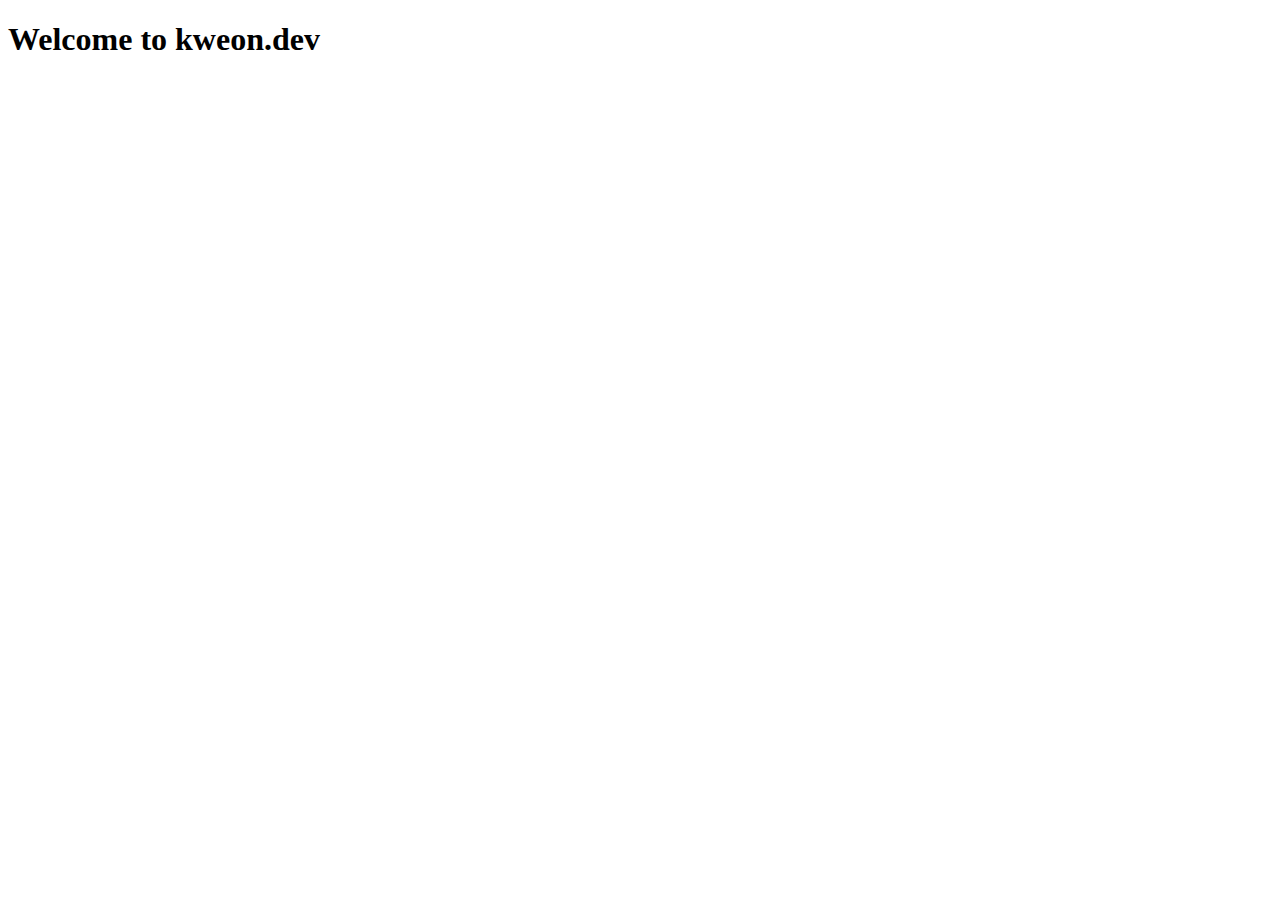
<file: index.html>
<!DOCTYPE HTML>

<html lang=”en”>

  <head>

    <meta charset=”UTF-8″>

    <meta name=”viewport” content=”width=device-width, initial-scale=1.0″>

    <meta http-equiv=”X-UA-Compatible” content=”ie=edge”>

    <title>kweon.dev</title>

  </head>

  <body>

    <main>

        <h1>Welcome to kweon.dev</h1>  

    </main>

  </body>

</html>
</file>
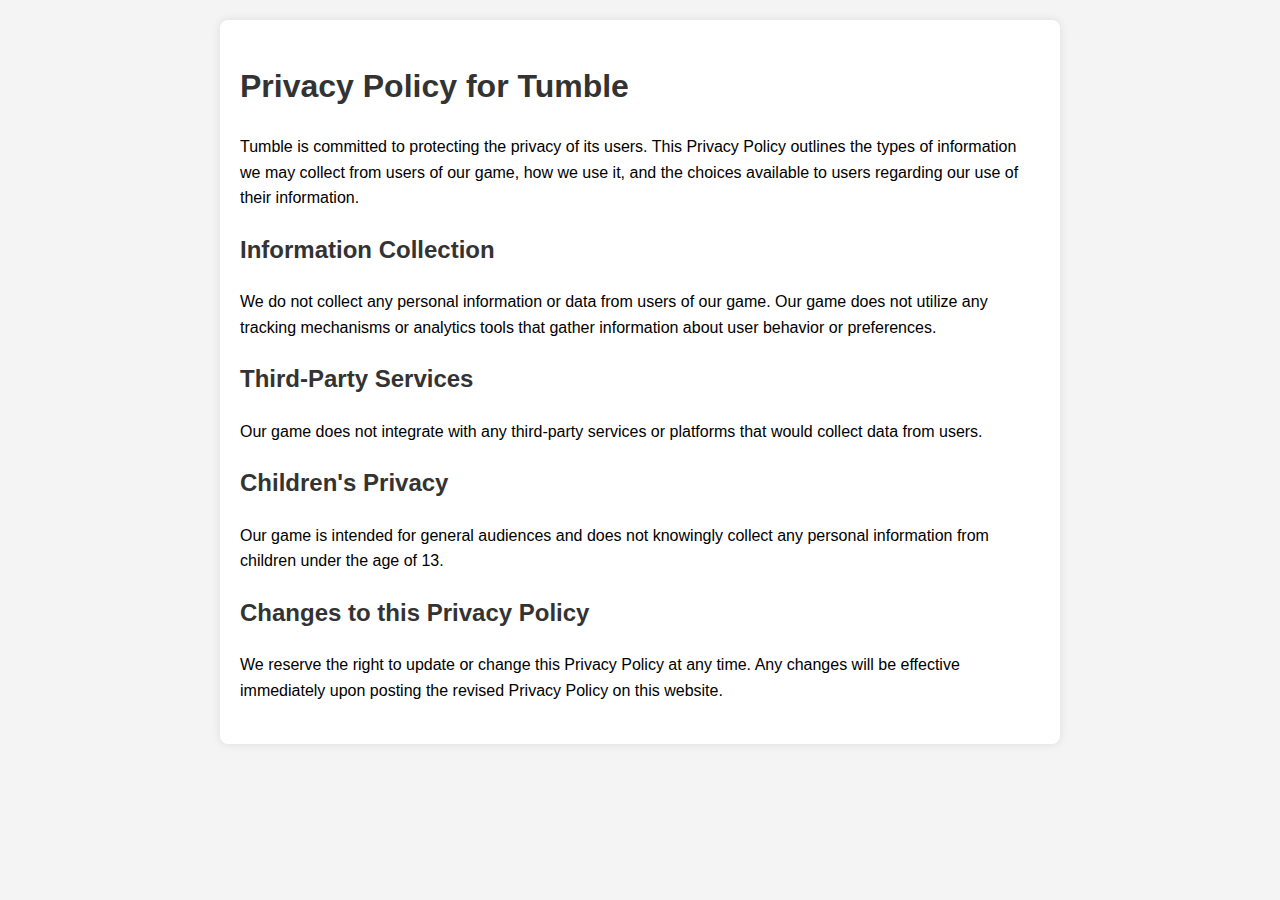
<file: tumble/index.html>
<!DOCTYPE html>
<html lang="en">
<head>
    <meta charset="UTF-8">
    <meta name="viewport" content="width=device-width, initial-scale=1.0">
    <title>Tumble Privacy Policy</title>
    <style>
        body {
            font-family: Arial, sans-serif;
            line-height: 1.6;
            padding: 20px;
            margin: 0;
            background-color: #f4f4f4;
        }
        .container {
            max-width: 800px;
            margin: auto;
            background: white;
            padding: 20px;
            border-radius: 8px;
            box-shadow: 0 0 10px rgba(0,0,0,0.1);
        }
        h1, h2 {
            color: #333;
        }
        p {
            margin: 20px 0;
        }
    </style>
</head>
<body>
<div class="container">
    <h1>Privacy Policy for Tumble</h1>
    <p>Tumble is committed to protecting the privacy of its users. This Privacy Policy outlines the types of information we may collect from users of our game, how we use it, and the choices available to users regarding our use of their information.</p>
    
    <h2>Information Collection</h2>
    <p>We do not collect any personal information or data from users of our game. Our game does not utilize any tracking mechanisms or analytics tools that gather information about user behavior or preferences.</p>
    
    <h2>Third-Party Services</h2>
    <p>Our game does not integrate with any third-party services or platforms that would collect data from users.</p>
    
    <h2>Children's Privacy</h2>
    <p>Our game is intended for general audiences and does not knowingly collect any personal information from children under the age of 13.</p>
    
    <h2>Changes to this Privacy Policy</h2>
    <p>We reserve the right to update or change this Privacy Policy at any time. Any changes will be effective immediately upon posting the revised Privacy Policy on this website.</p>
</div>
</body>
</html>
</file>
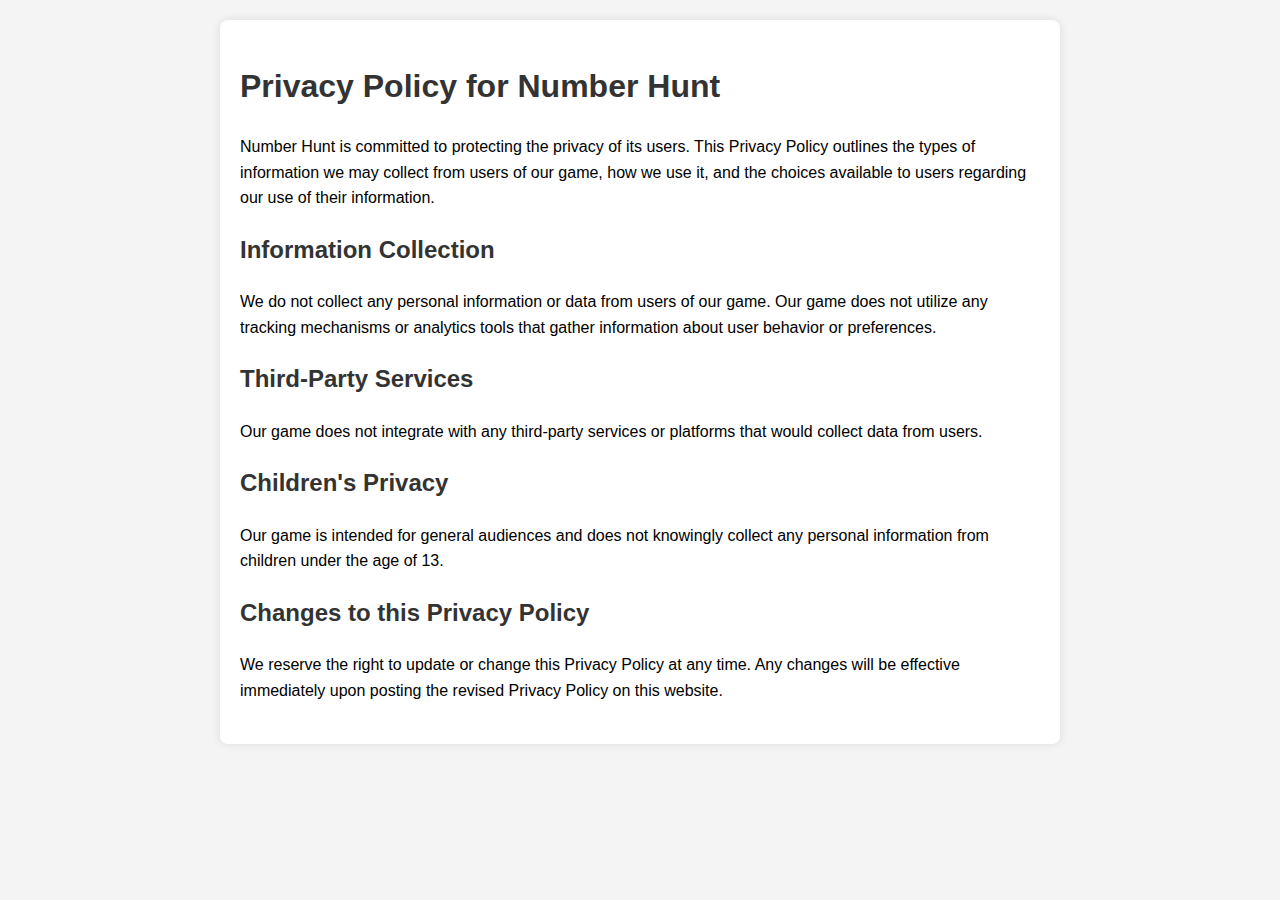
<file: numberhunt/privacy/index.html>
<!DOCTYPE html>
<html lang="en">
<head>
    <meta charset="UTF-8">
    <meta name="viewport" content="width=device-width, initial-scale=1.0">
    <title>Number Hunt Privacy Policy</title>
    <style>
        body {
            font-family: Arial, sans-serif;
            line-height: 1.6;
            padding: 20px;
            margin: 0;
            background-color: #f4f4f4;
        }
        .container {
            max-width: 800px;
            margin: auto;
            background: white;
            padding: 20px;
            border-radius: 8px;
            box-shadow: 0 0 10px rgba(0,0,0,0.1);
        }
        h1, h2 {
            color: #333;
        }
        p {
            margin: 20px 0;
        }
    </style>
</head>
<body>
<div class="container">
    <h1>Privacy Policy for Number Hunt</h1>
    <p>Number Hunt is committed to protecting the privacy of its users. This Privacy Policy outlines the types of information we may collect from users of our game, how we use it, and the choices available to users regarding our use of their information.</p>
    
    <h2>Information Collection</h2>
    <p>We do not collect any personal information or data from users of our game. Our game does not utilize any tracking mechanisms or analytics tools that gather information about user behavior or preferences.</p>
    
    <h2>Third-Party Services</h2>
    <p>Our game does not integrate with any third-party services or platforms that would collect data from users.</p>
    
    <h2>Children's Privacy</h2>
    <p>Our game is intended for general audiences and does not knowingly collect any personal information from children under the age of 13.</p>
    
    <h2>Changes to this Privacy Policy</h2>
    <p>We reserve the right to update or change this Privacy Policy at any time. Any changes will be effective immediately upon posting the revised Privacy Policy on this website.</p>
</div>
</body>
</html>
</file>
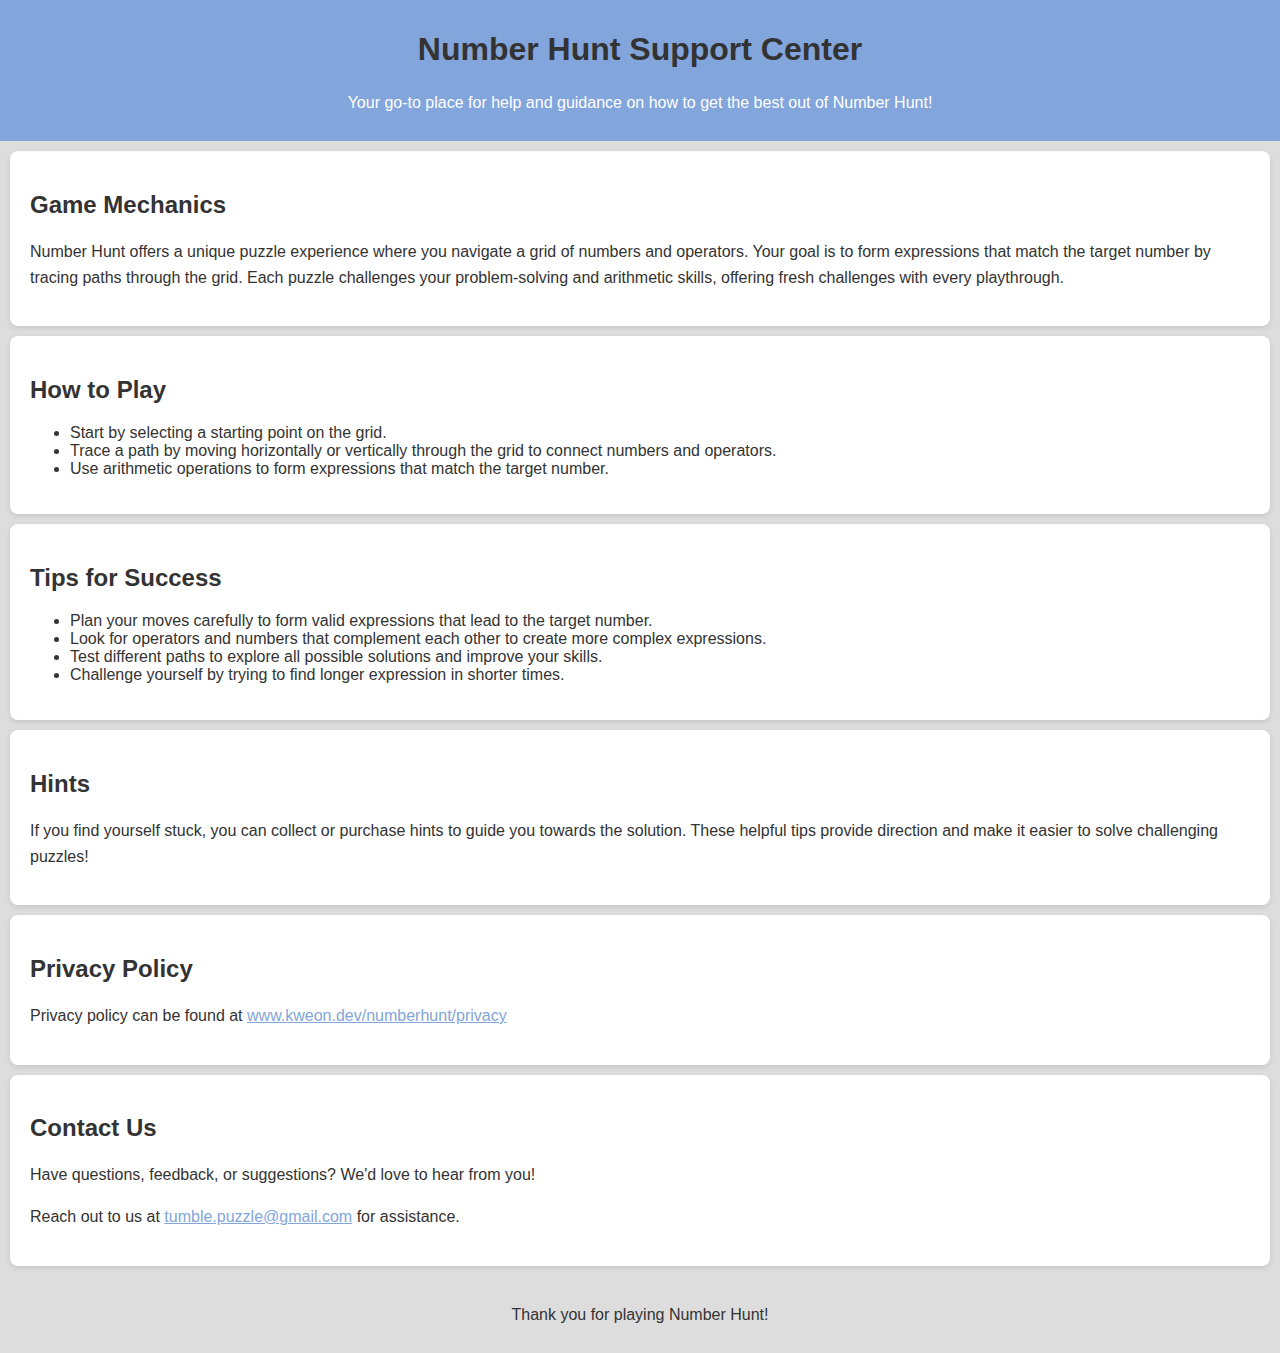
<file: numberhunt/support/index.html>
<!DOCTYPE html>
<html lang="en">
<head>
<meta charset="UTF-8">
<meta name="viewport" content="width=device-width, initial-scale=1.0">
<title>Number Hunt Support</title>
<style>
    body {
        font-family: Arial, sans-serif;
        margin: 0;
        padding: 0;
        background-color: #ddd;
        color: #333;
    }
    header {
        background-color: #82A5DC;
        color: white;
        padding: 10px 20px;
        text-align: center;
    }
    section {
        padding: 20px;
        margin: 10px;
        background-color: white;
        border-radius: 8px;
        box-shadow: 0 2px 5px rgba(0,0,0,0.1);
    }
    footer {
        text-align: center;
        padding: 10px 0;
        background-color: #ddd;
    }
    h1, h2 {
        color: #333;
    }
    p {
        line-height: 1.6;
    }
    a {
        color: #82A5DC;
    }
</style>
</head>
<body>
<header>
    <h1>Number Hunt Support Center</h1>
    <p>Your go-to place for help and guidance on how to get the best out of Number Hunt!</p>
</header>

<section id="mechanics">
    <h2>Game Mechanics</h2>
    <p>Number Hunt offers a unique puzzle experience where you navigate a grid of numbers and operators. Your goal is to form expressions that match the target number by tracing paths through the grid. Each puzzle challenges your problem-solving and arithmetic skills, offering fresh challenges with every playthrough.</p>
</section>

<section id="how-to-play">
    <h2>How to Play</h2>
    <ul>
        <li>Start by selecting a starting point on the grid.</li>
        <li>Trace a path by moving horizontally or vertically through the grid to connect numbers and operators.</li>
        <li>Use arithmetic operations to form expressions that match the target number.</li>
    </ul>
</section>

<section id="tips">
    <h2>Tips for Success</h2>
    <ul>
        <li>Plan your moves carefully to form valid expressions that lead to the target number.</li>
        <li>Look for operators and numbers that complement each other to create more complex expressions.</li>
        <li>Test different paths to explore all possible solutions and improve your skills.</li>
        <li>Challenge yourself by trying to find longer expression in shorter times.</li>
    </ul>
</section>

<section id="unlockables">
    <h2>Hints</h2>
    <p>If you find yourself stuck, you can collect or purchase hints to guide you towards the solution. These helpful tips provide direction and make it easier to solve challenging puzzles!</p>
</section>

<section id="privacy">
    <h2>Privacy Policy</h2>
    <p>Privacy policy can be found at <a href="http://www.kweon.dev/numberhunt/privacy">www.kweon.dev/numberhunt/privacy</a></p>
</section>

<section id="contact">
    <h2>Contact Us</h2>
    <p>Have questions, feedback, or suggestions? We'd love to hear from you!</p>
    <p>Reach out to us at <a href="mailto:tumble.puzzle@gmail.com">tumble.puzzle@gmail.com</a> for assistance.</p>
</section>

<footer>
    <p>Thank you for playing Number Hunt!</p>
</footer>
</body>
</html>
</file>
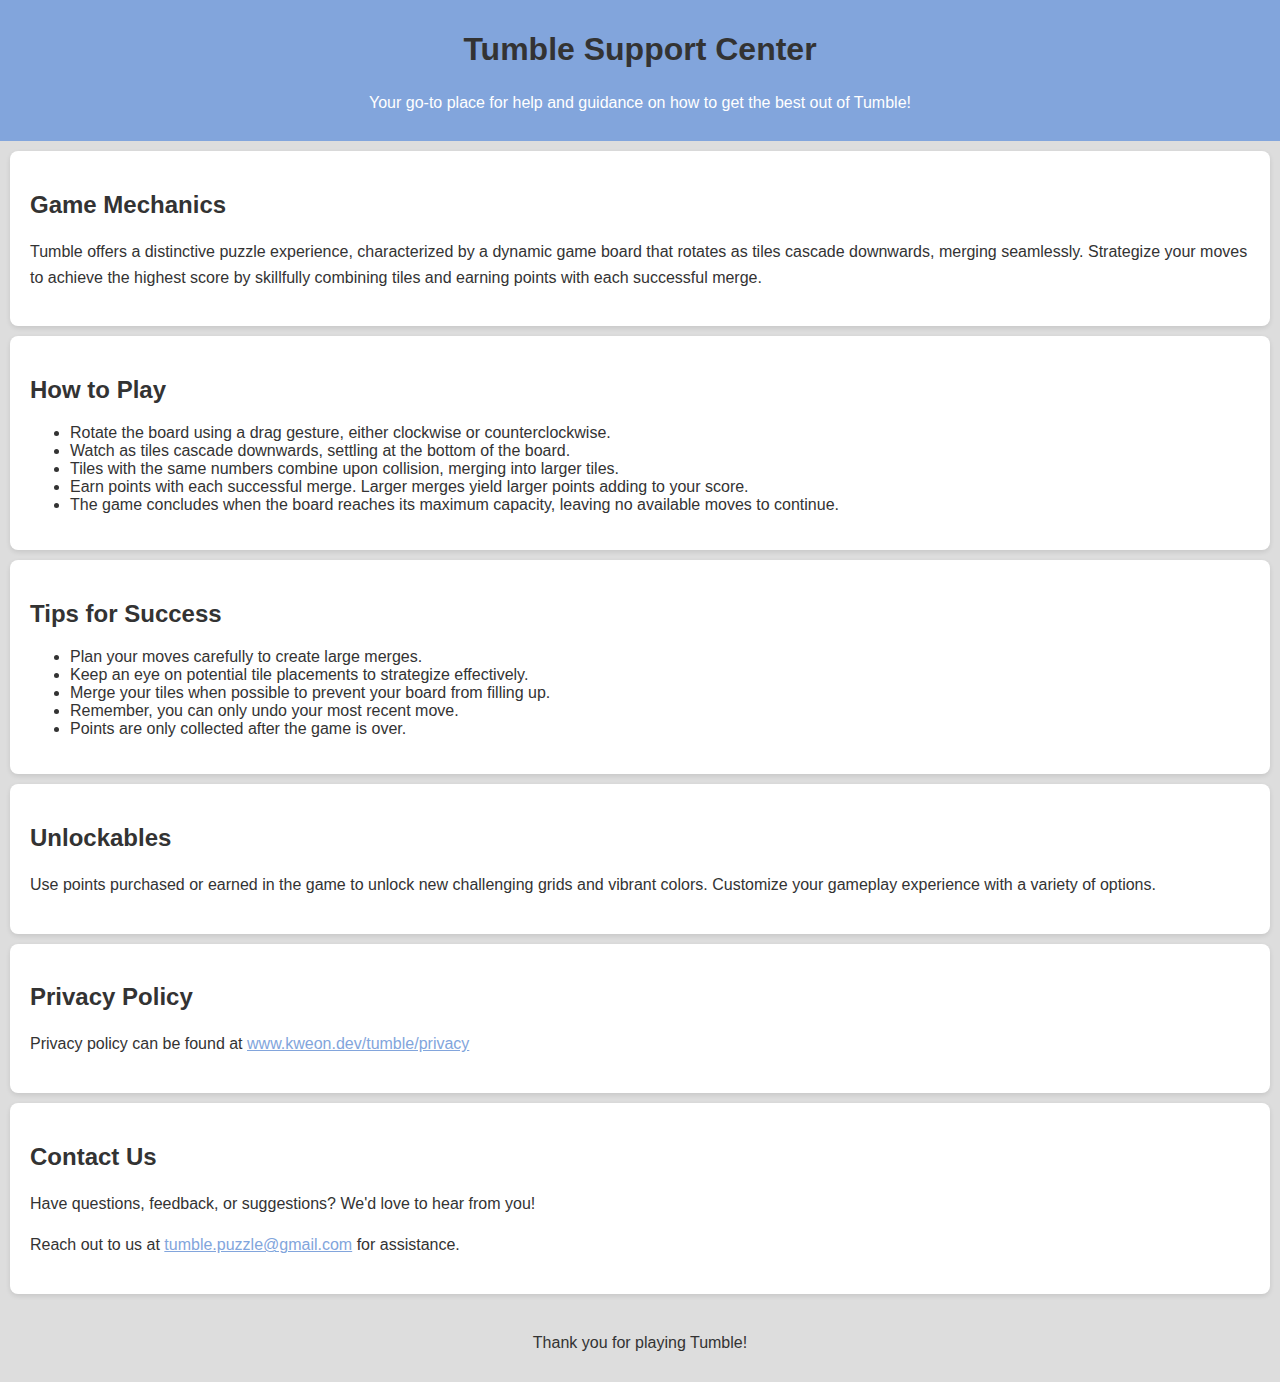
<file: tumble/support/index.html>
<!DOCTYPE html>
<html lang="en">
<head>
<meta charset="UTF-8">
<meta name="viewport" content="width=device-width, initial-scale=1.0">
<title>Tumble Support</title>
<style>
    body {
        font-family: Arial, sans-serif;
        margin: 0;
        padding: 0;
        background-color: #ddd;
        color: #333;
    }
    header {
        background-color: #82A5DC;
        color: white;
        padding: 10px 20px;
        text-align: center;
    }
    section {
        padding: 20px;
        margin: 10px;
        background-color: white;
        border-radius: 8px;
        box-shadow: 0 2px 5px rgba(0,0,0,0.1);
    }
    footer {
        text-align: center;
        padding: 10px 0;
        background-color: #ddd;
    }
    h1, h2 {
        color: #333;
    }
    p {
        line-height: 1.6;
    }
    a {
        color: #82A5DC;
    }
</style>
</head>
<body>
<header>
    <h1>Tumble Support Center</h1>
    <p>Your go-to place for help and guidance on how to get the best out of Tumble!</p>
</header>

<section id="mechanics">
    <h2>Game Mechanics</h2>
    <p>Tumble offers a distinctive puzzle experience, characterized by a dynamic game board that rotates as tiles cascade downwards, merging seamlessly. Strategize your moves to achieve the highest score by skillfully combining tiles and earning points with each successful merge.</p>
</section>

<section id="how-to-play">
    <h2>How to Play</h2>
    <ul>
        <li>Rotate the board using a drag gesture, either clockwise or counterclockwise.</li>
        <li>Watch as tiles cascade downwards, settling at the bottom of the board.</li>
        <li>Tiles with the same numbers combine upon collision, merging into larger tiles.</li>
        <li>Earn points with each successful merge. Larger merges yield larger points adding to your score.</li>
        <li>The game concludes when the board reaches its maximum capacity, leaving no available moves to continue.</li>
    </ul>
</section>

<section id="tips">
    <h2>Tips for Success</h2>
    <ul>
        <li>Plan your moves carefully to create large merges.</li>
        <li>Keep an eye on potential tile placements to strategize effectively.</li>
        <li>Merge your tiles when possible to prevent your board from filling up.</li>
        <li>Remember, you can only undo your most recent move.</li>
        <li>Points are only collected after the game is over.</li>
    </ul>
</section>

<section id="unlockables">
    <h2>Unlockables</h2>
    <p>Use points purchased or earned in the game to unlock new challenging grids and vibrant colors. Customize your gameplay experience with a variety of options.</p>
</section>

<section id="privacy">
    <h2>Privacy Policy</h2>
    <p>Privacy policy can be found at <a href="http://www.kweon.dev/tumble/privacy">www.kweon.dev/tumble/privacy</a></p>
</section>

<section id="contact">
    <h2>Contact Us</h2>
    <p>Have questions, feedback, or suggestions? We'd love to hear from you!</p>
    <p>Reach out to us at <a href="mailto:tumble.puzzle@gmail.com">tumble.puzzle@gmail.com</a> for assistance.</p>
</section>

<footer>
    <p>Thank you for playing Tumble!</p>
</footer>
</body>
</html>
</file>
